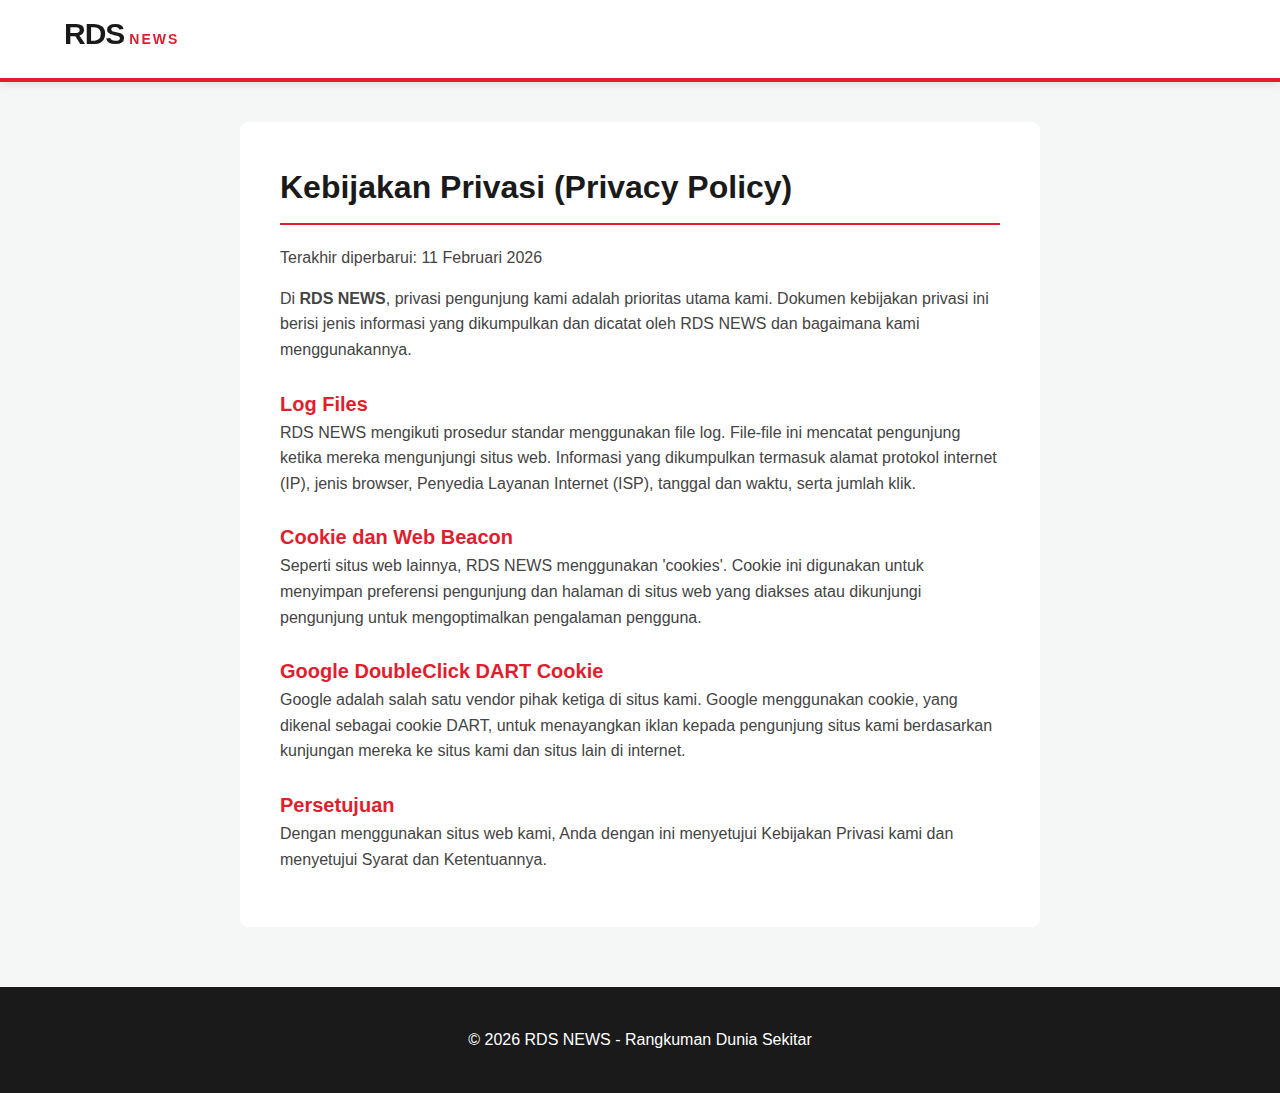
<file: RDS _ Berita/privacy-policy.html>
<!DOCTYPE html>
<html lang="id">
<head>
    <meta charset="UTF-8">
    <meta name="viewport" content="width=device-width, initial-scale=1.0">
    <title>Privacy Policy - RDS NEWS</title>
    <link rel="stylesheet" href="style.css">
    <style>
        .policy-container { background: #fff; padding: 40px; border-radius: 8px; max-width: 800px; margin: 20px auto; }
        .policy-container h1 { border-bottom: 2px solid var(--primary); padding-bottom: 10px; margin-bottom: 20px; }
        .policy-container h2 { margin-top: 25px; font-size: 20px; color: var(--primary); }
        .policy-container p { margin-bottom: 15px; color: #444; }
    </style>
</head>
<body>

    <header>
        <div class="top-nav">
            <a href="index.html" class="logo">RDS<span>NEWS</span></a>
        </div>
    </header>

    <div class="wrapper">
        <main class="policy-container">
            <h1>Kebijakan Privasi (Privacy Policy)</h1>
            <p>Terakhir diperbarui: 11 Februari 2026</p>

            <p>Di <strong>RDS NEWS</strong>, privasi pengunjung kami adalah prioritas utama kami. Dokumen kebijakan privasi ini berisi jenis informasi yang dikumpulkan dan dicatat oleh RDS NEWS dan bagaimana kami menggunakannya.</p>

            <h2>Log Files</h2>
            <p>RDS NEWS mengikuti prosedur standar menggunakan file log. File-file ini mencatat pengunjung ketika mereka mengunjungi situs web. Informasi yang dikumpulkan termasuk alamat protokol internet (IP), jenis browser, Penyedia Layanan Internet (ISP), tanggal dan waktu, serta jumlah klik.</p>

            <h2>Cookie dan Web Beacon</h2>
            <p>Seperti situs web lainnya, RDS NEWS menggunakan 'cookies'. Cookie ini digunakan untuk menyimpan preferensi pengunjung dan halaman di situs web yang diakses atau dikunjungi pengunjung untuk mengoptimalkan pengalaman pengguna.</p>

            <h2>Google DoubleClick DART Cookie</h2>
            <p>Google adalah salah satu vendor pihak ketiga di situs kami. Google menggunakan cookie, yang dikenal sebagai cookie DART, untuk menayangkan iklan kepada pengunjung situs kami berdasarkan kunjungan mereka ke situs kami dan situs lain di internet.</p>

            <h2>Persetujuan</h2>
            <p>Dengan menggunakan situs web kami, Anda dengan ini menyetujui Kebijakan Privasi kami dan menyetujui Syarat dan Ketentuannya.</p>
        </main>
    </div>

    <footer>
        <p>&copy; 2026 RDS NEWS - Rangkuman Dunia Sekitar</p>
    </footer>

</body>
</html>
</file>
<file: RDS _ Berita/style.css>
:root {
    --primary: #e01e2e; /* Merah Brand RDS */
    --dark: #1a1a1a;
    --light: #ffffff;
    --bg: #f4f7f6;
    --gray: #666;
    --border: #ddd;
}

* { box-sizing: border-box; margin: 0; padding: 0; }
body { font-family: 'Segoe UI', Arial, sans-serif; background: var(--bg); color: var(--dark); line-height: 1.6; }

/* HEADER & NAV */
header { background: var(--light); border-bottom: 4px solid var(--primary); padding: 10px 5%; position: sticky; top: 0; z-index: 1000; box-shadow: 0 2px 10px rgba(0,0,0,0.1); }
.top-nav { display: flex; justify-content: space-between; align-items: center; margin-bottom: 10px; }
.logo { font-size: 30px; font-weight: 900; letter-spacing: -1px; text-decoration: none; color: var(--dark); }
.logo span { color: var(--primary); font-size: 14px; letter-spacing: 2px; margin-left: 5px; }

nav ul { display: flex; list-style: none; gap: 15px; overflow-x: auto; padding: 5px 0; }
nav a { text-decoration: none; color: var(--dark); font-weight: bold; font-size: 13px; white-space: nowrap; text-transform: uppercase; }
nav a:hover { color: var(--primary); }

/* LAYOUT CONTAINER */
.wrapper { max-width: 1100px; margin: 20px auto; padding: 0 15px; display: flex; flex-wrap: wrap; gap: 20px; }

/* AD SLOTS */
.ad-slot { background: #ebedee; border: 1px dashed #bbb; color: #888; display: flex; align-items: center; justify-content: center; font-size: 11px; margin-bottom: 20px; text-transform: uppercase; }
.leaderboard { width: 100%; height: 90px; }
.sidebar-ad { width: 100%; height: 250px; }
.in-article-ad { width: 100%; height: 150px; margin: 20px 0; border-left: 4px solid var(--primary); }

/* MAIN CONTENT */
main { flex: 2.5; min-width: 300px; }
aside { flex: 1; min-width: 280px; }

/* CARDS */
.hero-card { position: relative; border-radius: 8px; overflow: hidden; margin-bottom: 25px; color: #fff; }
.hero-card img { width: 100%; height: 400px; object-fit: cover; display: block; filter: brightness(70%); }
.hero-info { position: absolute; bottom: 0; padding: 20px; }
.badge { background: var(--primary); padding: 3px 8px; font-size: 11px; border-radius: 3px; }

.news-grid { display: grid; grid-template-columns: repeat(auto-fit, minmax(240px, 1fr)); gap: 20px; }
.card { background: #fff; border-radius: 5px; overflow: hidden; box-shadow: 0 2px 5px rgba(0,0,0,0.05); }
.card img { width: 100%; height: 150px; object-fit: cover; }
.card-body { padding: 15px; }
.card-body h3 { font-size: 16px; margin-bottom: 8px; line-height: 1.3; cursor: pointer; }
.card-body h3:hover { color: var(--primary); }

/* FOOTER */
footer { background: var(--dark); color: #fff; padding: 40px 5%; text-align: center; margin-top: 40px; }
.footer-links a { color: #ccc; text-decoration: none; margin: 0 10px; font-size: 12px; }

/* RESPONSIVE */
@media (max-width: 768px) {
    .hero-card img { height: 250px; }
    header { text-align: center; }
    .top-nav { flex-direction: column; }
}
</file>
